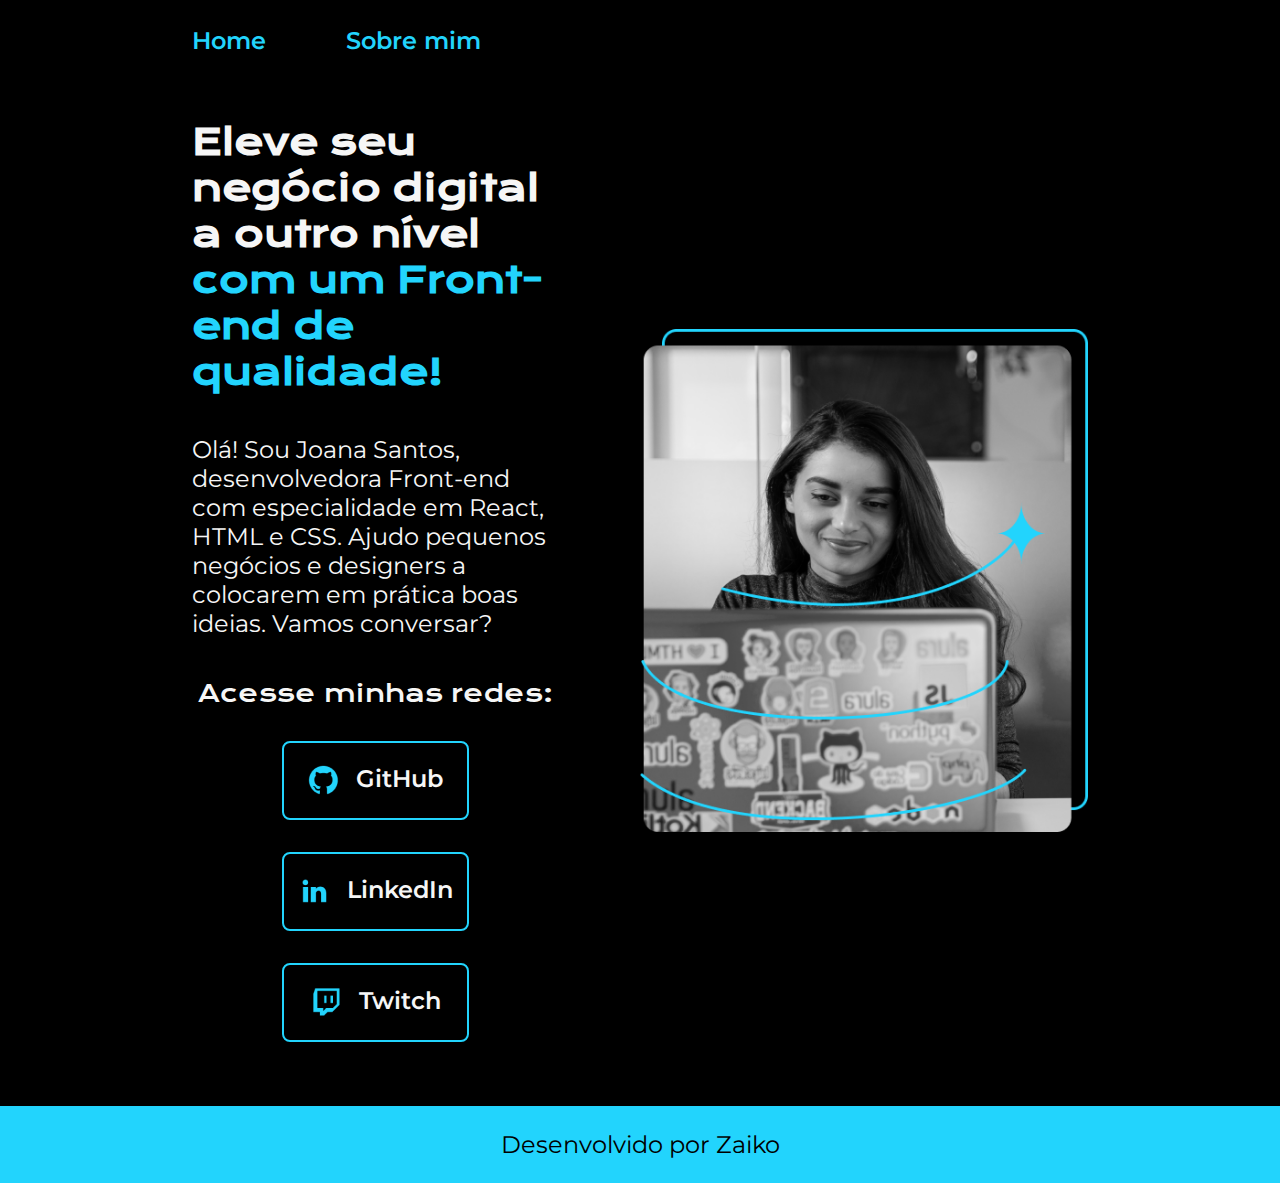
<file: index.html>
<!DOCTYPE html>
<html lang="pt-br">
<head>
    <meta charset="UTF-8">
    <meta name="viewport" content="width=device-width, initial-scale=1.0">
    <title>Portifolio</title>
    <link rel="stylesheet" href="./Style/style.css">
</head>
<body>
    <header class="cabecalho">
        <nav class="cabecalho__menu">
            <a class="cabecalho__menu__link" href="index.html">Home</a>
            <a class="cabecalho__menu__link" href="about.html">Sobre mim</a>
        </nav>
    </header>
    <main class="apresentacao">
        <section class="apresentacao__conteudo">
        <h1 class="apresentacao__conteudo__titulo">Eleve seu negócio digital a outro nível <strong class="titulo-destaque"> com um Front-end de qualidade!</strong></h1>
        <p class="apresentacao__conteudo__texto">Olá! Sou Joana Santos, desenvolvedora Front-end com especialidade em React, HTML e CSS. Ajudo pequenos negócios e designers a colocarem em prática boas ideias.
        Vamos conversar?</p>
        <div class="apresentacao__links">
            <h2 class="apresentacao__links__subtitulo">Acesse minhas redes:</h2>
            <a class="apresentacao__links__link" href="https://github.com">
                <img src="./assets/github.png">
                GitHub
            </a>
            <a  class="apresentacao__links__link" href="https://linkedin.com">
                <img src="./assets/linkedin.png">
                LinkedIn
            </a>
            <a class="apresentacao__links__link" href="https://twitch.tv">
                <img src="./assets/twitch.png">
                Twitch
            </a>
        </div>
        </section>
        <img class="apresentacao__imagem" src="./assets/Imagem.png" alt="joana programando">
    </main>
    <footer class="rodape">
        <p>Desenvolvido por Zaiko</p>
    </footer>
</body>
</html>
</file>
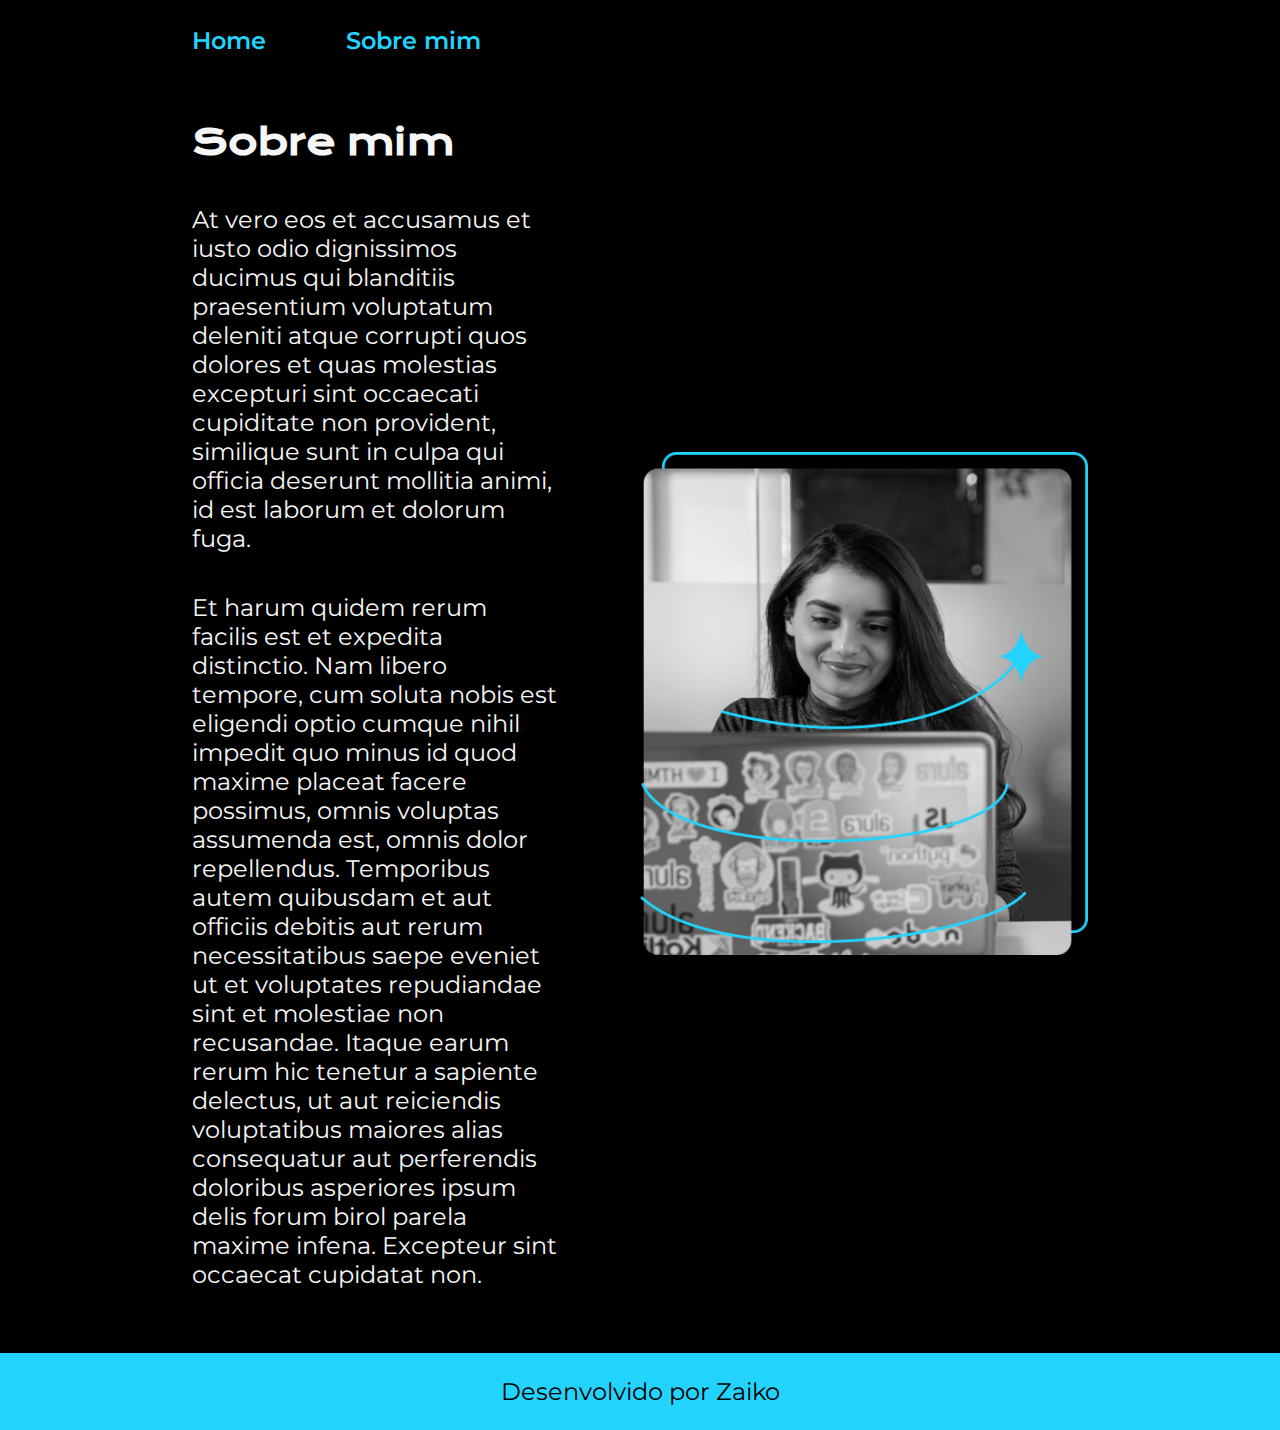
<file: about.html>
<!DOCTYPE html>
<html lang="pt-br">
<head>
    <meta charset="UTF-8">
    <meta name="viewport" content="width=device-width, initial-scale=1.0">
    <title>Sobre mim</title>
    <link rel="stylesheet" href="./Style/style.css">
</head>
<body>
    <header class="cabecalho">
        <nav class="cabecalho__menu">
            <a class="cabecalho__menu__link" href="index.html">Home</a>
            <a class="cabecalho__menu__link" href="about.html">Sobre mim</a>
        </nav>
    </header>

    <main class="apresentacao">
        <section class="apresentacao__conteudo">
            <h1 class="apresentacao__conteudo__titulo">Sobre mim</h1>
            <p class="apresentacao__conteudo__texto">At vero eos et accusamus et iusto odio dignissimos ducimus qui 
                blanditiis praesentium voluptatum deleniti atque corrupti quos 
                dolores et quas molestias excepturi sint occaecati cupiditate 
                non provident, similique sunt in culpa qui officia deserunt 
                mollitia animi, id est laborum et dolorum fuga.</p>

            <p class="apresentacao__conteudo__texto">Et harum quidem rerum facilis est et expedita distinctio. Nam 
                libero tempore, cum soluta nobis est eligendi optio cumque nihil 
                impedit quo minus id quod maxime placeat facere possimus, omnis 
                voluptas assumenda est, omnis dolor repellendus. Temporibus autem 
                quibusdam et aut officiis debitis aut rerum necessitatibus saepe 
                eveniet ut et voluptates repudiandae sint et molestiae non recusandae. 
                Itaque earum rerum hic tenetur a sapiente delectus, ut aut reiciendis 
                voluptatibus maiores alias consequatur aut perferendis doloribus 
                asperiores ipsum delis forum birol parela maxime infena. Excepteur 
                sint occaecat cupidatat non.</p>
        </section>
        <img class="apresentacao__imagem" src="./assets/Imagem.png" alt="joana programando">
    </main>

    <footer class="rodape">
        <p>Desenvolvido por Zaiko</p>
    </footer>
</body>
</html>
</file>
<file: Style/style.css>
@import url('https://fonts.googleapis.com/css2?family=Krona+One&family=Montserrat:wght@400;600&display=swap');

:root {
    --cor-primaria: #000000;
    --cor-secundaria: #f6f6f6;
    --cor-terciaria: #22d4fd;
    --cor-hover: #272727;

    --fonte-primaria: "Krona One", sans-serif;
    --fonte-secundaria: "Montserrat", sans-serif;
}

*{
    margin: 0;
    padding: 0;
}

* {
    margin: 0;
    padding: 0;
}

body {
    box-sizing: border-box;
    background-color: var(--cor-primaria);
    color: var(--cor-secundaria);
}
.cabecalho {
    padding: 2% 0% 0% 15%;
}

.cabecalho__menu {
    display: flex;
    gap: 80px
}

.cabecalho__menu__link {
    font-family: var(--fonte-secundaria);
    font-size: 1.5rem;
    font-weight: 600;
    color: var(--cor-terciaria);
    text-decoration: none;
}


.apresentacao {
    padding: 5% 15%;
    display: flex;
    align-items: center;
    justify-content: space-between;
    gap: 82px;
}

.apresentacao__conteudo {
    width: 50%;
    display: flex;
    flex-direction: column;
    gap: 40px;
}

.apresentacao__conteudo__titulo {
    font-size: 2.25rem;
    font-family: var(--fonte-primaria);

}

.titulo-destaque {
    color: var(--cor-terciaria);
}


.apresentacao__conteudo__texto {
    font-size: 1.5rem;
    font-family: var(--fonte-secundaria);
}

.apresentacao__links {
    display: flex;
    flex-direction: column;
    justify-content: space-between;
    align-items: center;
    gap: 32px;
}
.apresentacao__links__subtitulo {
    font-family: var(--fonte-primaria);
    font-weight: 400;
    font-size: 1.5rem;

}

.apresentacao__links__link {
    display: flex;
    justify-content: center;
    gap: 16px;
    border: 2px solid var(--cor-terciaria);
    width: 50%;
    text-align: center;
    border-radius: 8px;
    font-size: 1.5rem;
    font-weight: 600;
    padding: 21.5px 0;
    text-decoration: none;
    color: var(--cor-secundaria);
    font-family: var(--fonte-secundaria);

}

.apresentacao__links__link:hover {
    background-color: var(--cor-hover);
}

.apresentacao__imagem {
    width: 50%;
}

.rodape {
    padding: 24px;
    color: var(--cor-primaria);
    background-color: var(--cor-terciaria);
    text-align: center;
    font-family: var(--fonte-secundaria);
    font-size: 1.5rem;
    font-weight: 400;
}

@media (max-width: 1200px) {

    .cabecalho {
        padding: 10%;
    }

    .cabecalho__menu {
        justify-content: center;
    }


    .apresentacao {
        flex-direction: column-reverse;
        padding: 5%;

    }
    
    .apresentacao__conteudo {
        width: auto;
    }

    
}
</file>
